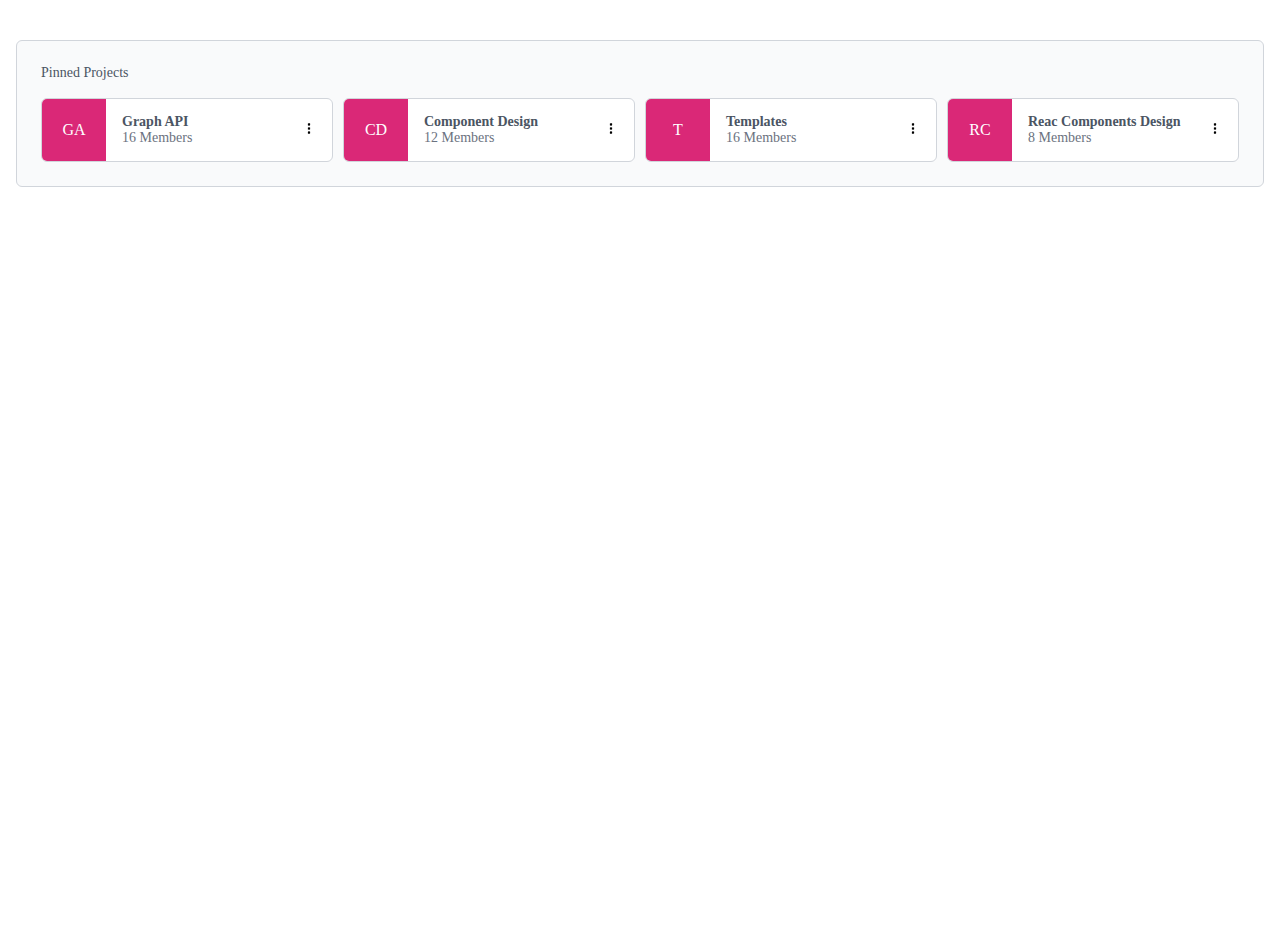
<file: footer/index.html>
<!DOCTYPE html>
<html lang="en">
<head>
    <meta charset="UTF-8">
    <meta name="viewport" content="width=device-width, initial-scale=1.0">
    <title>Document</title>
    <link rel="stylesheet" href="style.css">
</head>
<body>
    <div class="container">
        <h3 class="title">Pinned Projects</h3>
        <div class="card-container">
            <div class="card">
                <div class="card-info">
                    <div class="card-inital">
                        <span>GA</span>
                    </div>
                    <div class="card-description">
                    <h4>Graph API</h4>
                    <p>16 Members</p>
                    </div>
                </div>
                <div class="card-icon">
                    <img src="./assets/images/Menu Vertical.png" alt="">
                </div>
            </div>
            <div class="card">
                <div class="card-info">
                    <div class="card-inital">
                        <span>CD</span>
                    </div>
                    <div class="card-description">
                    <h4>Component Design</h4>
                    <p>12 Members</p>
                    </div>
                </div>
                <div class="card-icon">
                    <img src="./assets/images/Menu Vertical.png" alt="">
                </div>
            </div><div class="card">
                <div class="card-info">
                    <div class="card-inital">
                        <span>T</span>
                    </div>
                    <div class="card-description">
                    <h4>Templates</h4>
                    <p>16 Members</p>
                    </div>
                </div>
                <div class="card-icon">
                    <img src="./assets/images/Menu Vertical.png" alt="">
                </div>
            </div><div class="card">
                <div class="card-info">
                    <div class="card-inital">
                        <span>RC</span>
                    </div>
                    <div class="card-description">
                    <h4>Reac Components Design</h4>
                    <p>8 Members</p>
                    </div>
                </div>
                <div class="card-icon">
                    <img src="./assets/images/Menu Vertical.png" alt="">
                </div>
            </div>
        </div>
    </div>
</body>
</html>
</file>
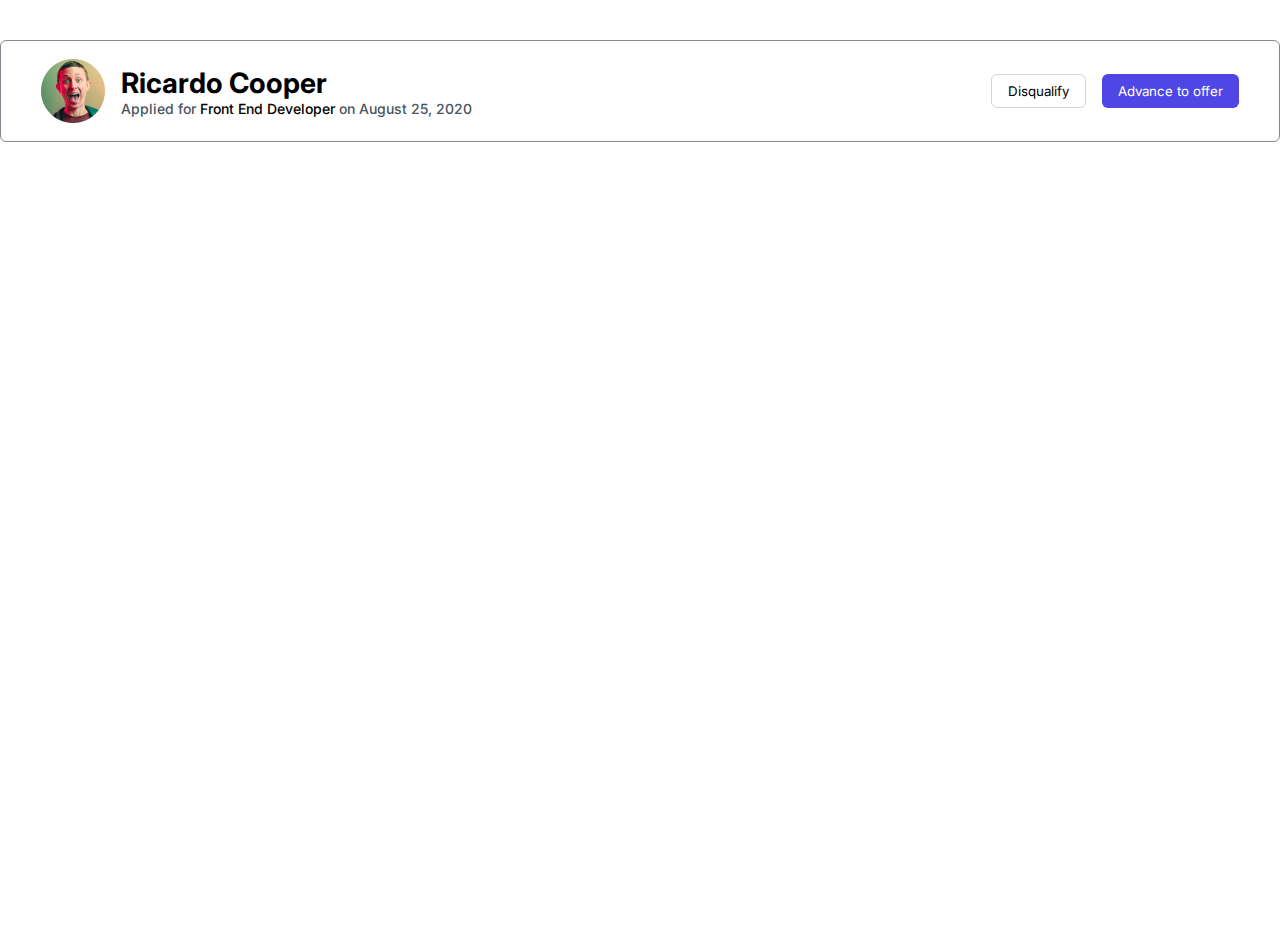
<file: header/index.html>
<!DOCTYPE html>
<html lang="en">
<head>
    <meta charset="UTF-8">
    <meta name="viewport" content="width=device-width, initial-scale=1.0">
    <title>Document</title>
    <link rel="stylesheet" href="style.css">
</head>
<body>
        <div class="container">
            <div class="profile">
            <div class="left-side">
                <div class="profile-pic"><img src="./assets/images/Ellipse 1.png" alt=""></div>
                <div class="profile-info">
                <h3>Ricardo Cooper</h3>
                <p>Applied for <span>Front End Developer</span>  on August 25, 2020</p>
                </div>
            </div>
            <div class="right-side">
                    <button class="btn light">Disqualify</button>
                    <button class="btn purple">Advance to offer</button>
            </div>
        </div>
        </div>
</body>
</html>
</file>
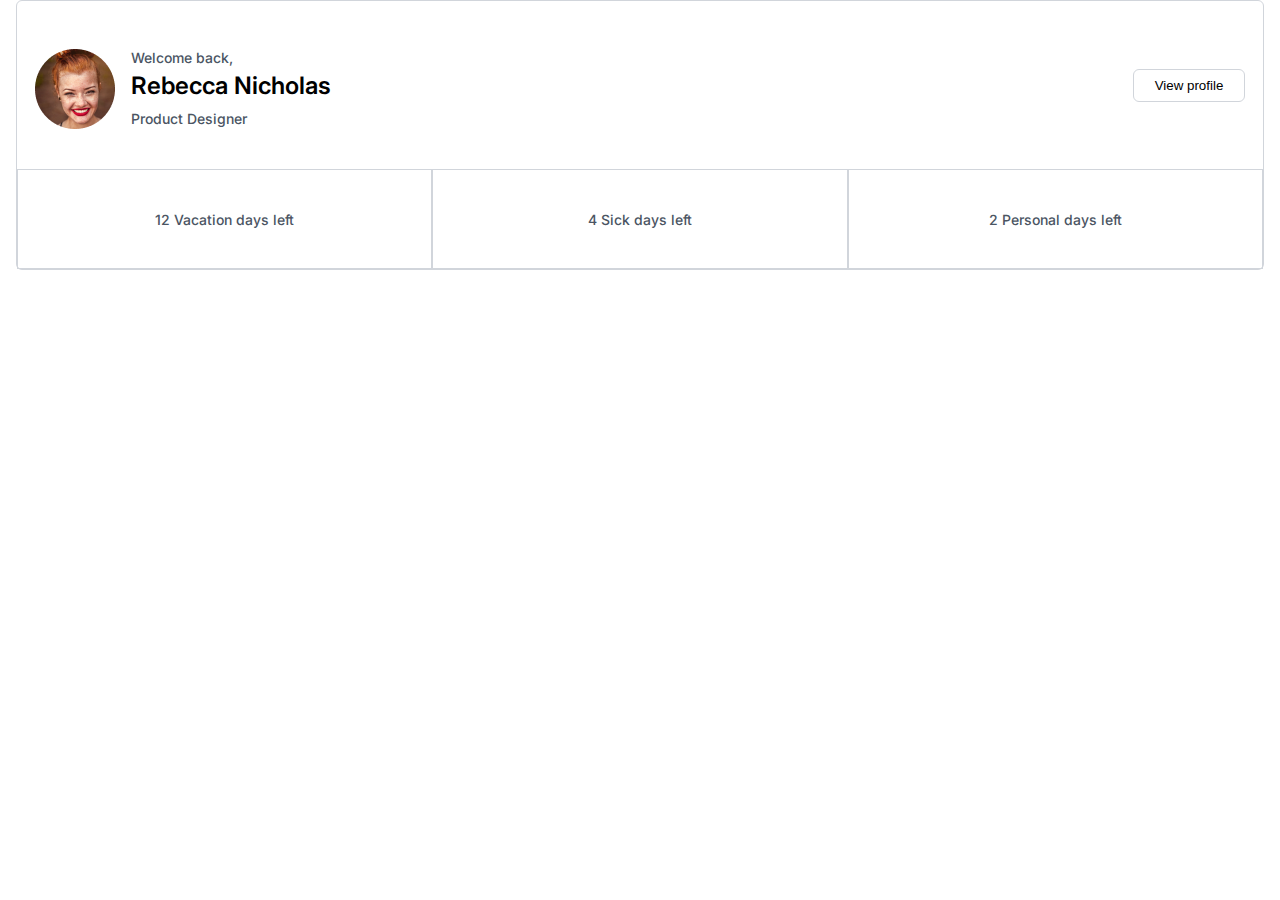
<file: main/index.html>
<!DOCTYPE html>
<html lang="en">
<head>
    <meta charset="UTF-8">
    <meta name="viewport" content="width=device-width, initial-scale=1.0">
    <title>Document</title>
    <link rel="stylesheet" href="./style.css">
</head>
<body>
    <div class="container">
        <div class="info">
            <div class="left-side">
        <div class="image">
            <img src="./assets/images/Ellipse 6.png" alt="">
        </div>
        <div class="description">
        <p>Welcome back, </p>
        <h2>Rebecca Nicholas</h2>
        <p>Product Designer</p>
        </div>
        </div>
        <div class="button">
        <button>View profile</button>
        </div>
        </div>
        <div class="card-container">
          <div class="card">
            <p class="card-info">12 Vacation days left</p>
          </div>
          <div class="card">
            <p class="card-info">4 Sick days left</p>
          </div>
          <div class="card">
            <p class="card-info">2 Personal days left</p>
          </div>
        </div>
        
    </div>
</body>
</html>
</file>
<file: footer/style.css>
*{
    margin: 0;
    padding: 0;
    box-sizing: border-box;
}
body{
    min-height: 100vh;
}
.container{
    width: calc(100% - 32px);
    margin: 40px auto 0;
    border-radius: 6px;
    padding: 1.5rem;
    border-radius: 6px;
border: 1px solid #D1D5DB;
background: #F9FAFB;
}
.card-container{
  display: grid;
  gap: 10px;
  grid-template-rows: repeat(4, 64px);
}
.card-info{
    display: flex;
    align-items: center;
    gap: 1rem   ;
}
.title{
    font-size: 14px;
    font-weight: 500;
    color: #4b5563;
    margin-bottom: 17px;
}
.card{
    display: flex;
    align-items: center;
    justify-content: space-between;
    border: 1px solid #d1d5db;
    border-radius: 6px;
    overflow: hidden;
    padding-right: 16px;
    background-color: #fff;
}

.card-inital{
    height: 64px;
    width: 64px;
  background-color: #DA2877;
  display: flex;
  align-items: center;
    justify-content: center;
    color:white;
}
.card-description h4{
    color: #4b5563;
    font-size: 14px;

}
.card-description p{
    color: #6b7280;
    font-size: 14px;
}
@media screen and (min-width:834px){
    .container{
        pad: 48px 24px;
    }
    .card-container{
        grid-template-columns: repeat(2,1fr);
        grid-template-rows: repeat(2, 64px);
      }
}
@media screen and (min-width:1200px){
    .card-container{
        grid-template-columns: repeat(4,1fr);
        grid-template-rows: 64px;
      }
}
</file>
<file: header/style.css>
@import url('https://fonts.googleapis.com/css2?family=Inter:wght@300;400;500;600;700;800;900&display=swap');

html {
    font-family: "Inter", sans-serif;
}

*{
    margin: 0;
    padding: 0;
    box-sizing: border-box;
}
body{
    min-height: 100vh;
}
.container{
    margin: 0 auto;
    width: 1280px;
}
.profile{
margin-top: 40px;
display: flex;
align-items: center;
justify-content: space-between;
border: 1px solid #848a91;
padding: 18px 40px;
border-radius: 6px;
}
.profile-pic{
width: 64px;
height: 64px;

}
.profile-pic img{
    width: 100%;
    height: 100%;
    object-fit: cover;

}
.left-side{
    display: flex;
align-items: center;
gap: 16px;
}
.profile-info{
    font-size: 24px;
    font-weight: 600;
}
.profile-info p{
    font-style: 14px;
    font-weight: 500;
    color: #4B5563;
    font-size: 14px;
}

.profile-info span{
    color: #000;
}
.right-side{
    display: flex;
    gap: 16px;
}
.btn{
    padding: 0.5rem 1rem;
    border: none;
    background: none;
    border-radius: 6px;
    font-family: inherit;
    cursor: pointer;
}
.light{
    border: 1px solid #d1d5db;
}
.purple {
    background-color: #4F46E5;
    color: #fff;
}

@media screen and (max-width:834px) {
    .container {
        width: calc(100% - 32px);
        margin: 0 auto;
    }
    .profile {
        margin-top: 16px;
        flex-direction: column;
        align-items: flex-start;
        gap: 18px;
    }
    .purple {
        order: -1;
    }
}
@media screen and (max-width: 428px) {
    .profile {
        padding: 18px 16px;
    }
    .profile-right {
        flex-direction: column;
        width: 100%;
    }
    .profile-picture img {
        height: 64px;
        width: 64px;
    }
    .profile-picture {
        flex-shrink: 0;
    }
    .btn {
        width: 100%;
    }

}
</file>
<file: main/style.css>
@import url('https://fonts.googleapis.com/css2?family=Inter:wght@500&display=swap');

*{
    margin: 0;
    padding: 0;
    box-sizing: border-box;
}
body{
    min-height: 100vh;
    font-family: 'Inter', sans-serif;
}
.container{
    width: calc(100% - 32px);
    margin: 40px auto 0;
    border-radius: 6px;
border: 1px solid #D1D5DB;
background: #FFF;
}
.image{
display: flex;
align-items: center;
justify-content: center;
    margin: 24px auto 16px;
}
.description{
    text-align: center;
}
 .description p{
    color: #4B5563;
font-size: 14px;
font-weight: 500;
line-height: normal;
margin: 10px auto 5px;
}
.card p{
    text-align: center;
}
h2{
    color: #000;
   
    font-size: 24px;
    font-weight: 600;
    line-height: normal; 
    margin: 5px auto;
}
button{
    width: 112px;
height: 33px;
flex-shrink: 0;
border-radius: 6px;
border: 1px solid #D1D5DB;
background-color: #FFF;
}
.button{
    display: flex;
    align-items: center;
    justify-content: center;
    margin: 16px auto;
}
.card-container{
    display: grid;
    grid-template-rows: repeat(3, 49px);  
}
  .card{
    border: 1px solid  #D1D5DB;
    display: flex;
align-items: center;
justify-content: center;
  }
.card-info{
    color: #4B5563;
font-size: 14px;
font-weight: 500;
line-height: normal;

}
@media screen and (min-width:834px){
    .container {
        width: calc(100% - 32px);
        margin:  auto;
         
    }
    .info{
        padding: 24px 18px;
        display: flex;
        align-items: center;
        justify-content: space-between;
    }
    .image{
        justify-content: start;
    }
    .description{
        text-align: start;
    }
   .button{
    margin: 0;
   }
   .card-container{
    grid-template-columns: repeat(3,1fr);
    grid-template-rows: 100px;  
   }
   .left-side{
    display: flex;
    align-items: center;
    gap: 16px;
   }
}
</file>
